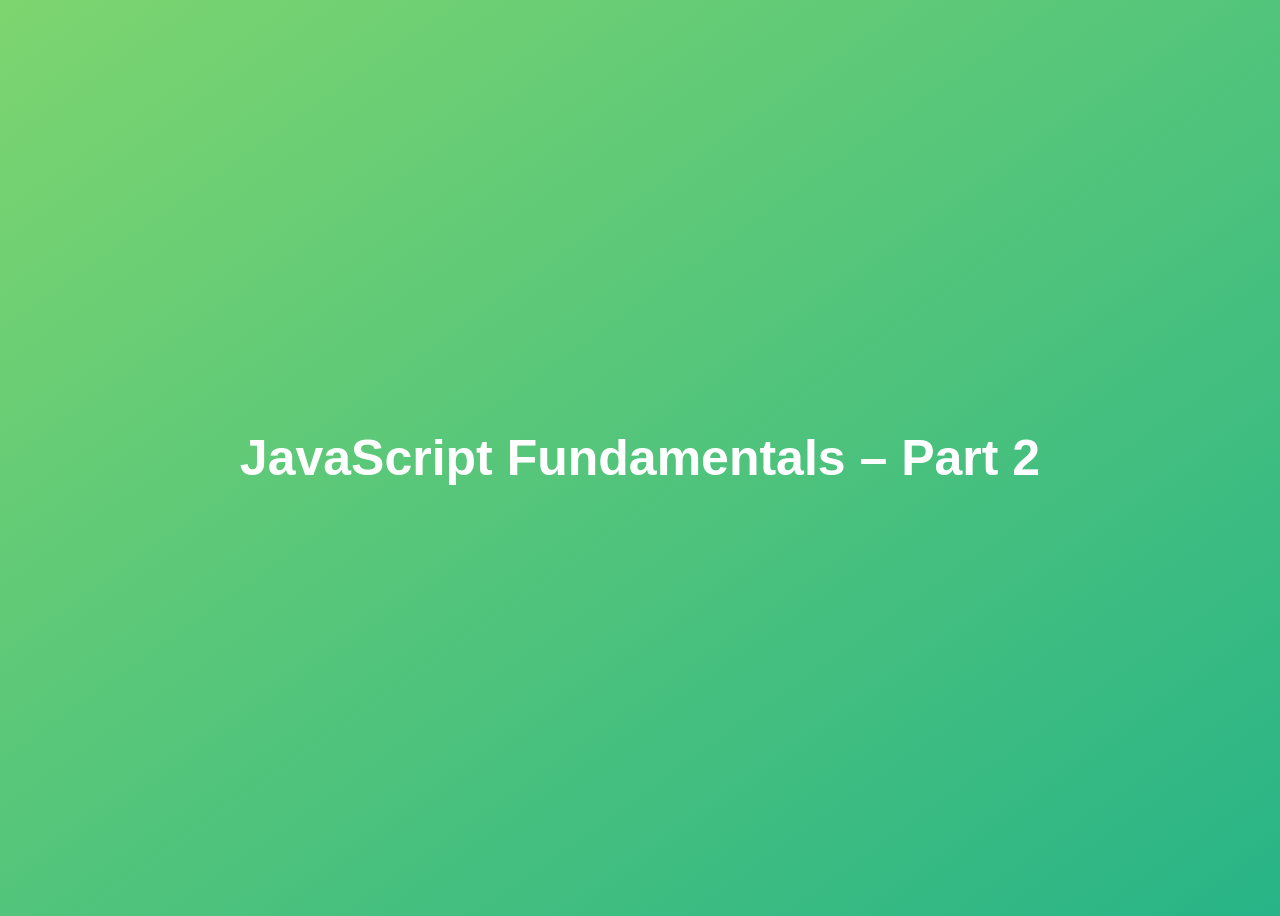
<file: index.html>
<!DOCTYPE html>
<html lang="en">
  <head>
    <meta charset="UTF-8" />
    <meta name="viewport" content="width=device-width, initial-scale=1.0" />
    <meta http-equiv="X-UA-Compatible" content="ie=edge" />
    <title>JavaScript Fundamentals – Part 2</title>
    <style>
      body {
        height: 100vh;
        display: flex;
        align-items: center;
        background: linear-gradient(to top left, #28b487, #7dd56f);
      }
      h1 {
        font-family: sans-serif;
        font-size: 50px;
        line-height: 1.3;
        width: 100%;
        padding: 30px;
        text-align: center;
        color: white;
      }
    </style>
  </head>
  <body>
    <h1>JavaScript Fundamentals – Part 2</h1>
    <script src="script.js"></script>
  </body>
</html>
</file>
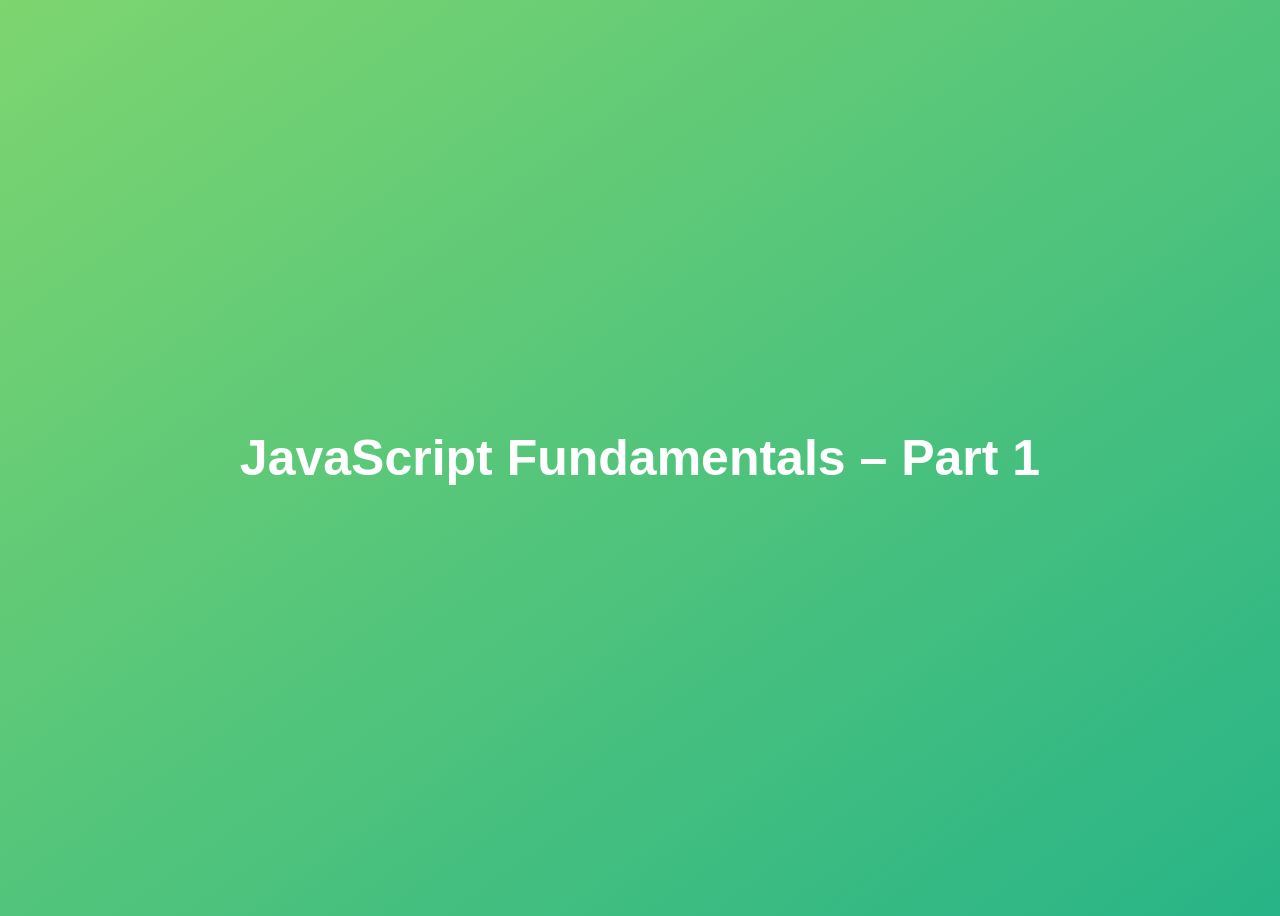
<file: 01-Fundamentals/index.html>
<!DOCTYPE html>
<html lang="en">

<head>
  <meta charset="UTF-8" />
  <meta name="viewport" content="width=device-width, initial-scale=1.0" />
  <meta http-equiv="X-UA-Compatible" content="ie=edge" />
  <title>JavaScript Fundamentals – Part 1</title>
  <style>
    body {
      height: 100vh;
      display: flex;
      align-items: center;
      background: linear-gradient(to top left, #28b487, #7dd56f);
    }

    h1 {
      font-family: sans-serif;
      font-size: 50px;
      line-height: 1.3;
      width: 100%;
      padding: 30px;
      text-align: center;
      color: white;
    }
  </style>

</head>

<body>
  <h1>JavaScript Fundamentals – Part 1</h1>

  <script src="assignments.js"></script>
  <script src="script.js"></script>
  <script src="codingChallenges.js"></script>

</body>

</html>
</file>
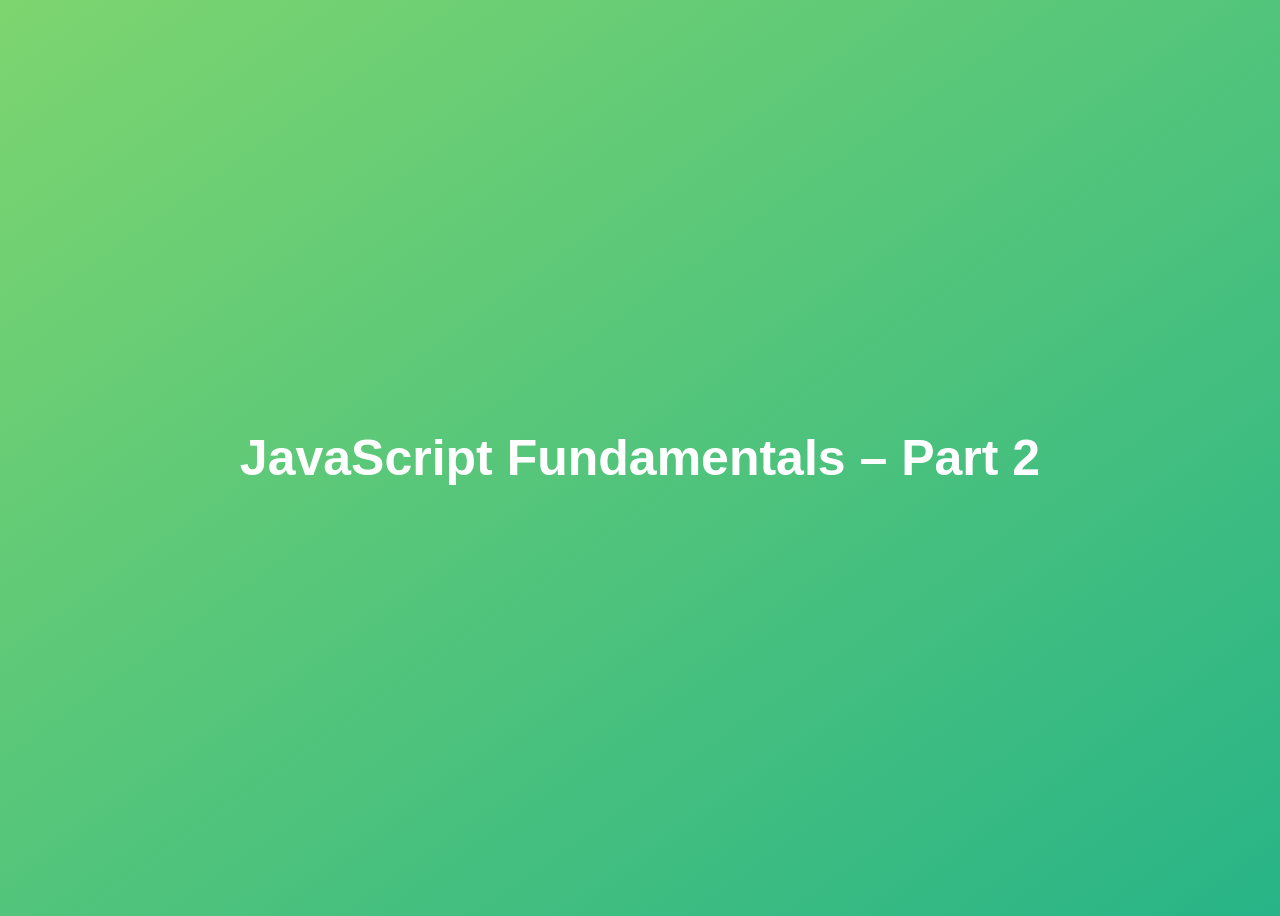
<file: 02-Fundamentals/index.html>
<!DOCTYPE html>
<html lang="en">

<head>
  <meta charset="UTF-8" />
  <meta name="viewport" content="width=device-width, initial-scale=1.0" />
  <meta http-equiv="X-UA-Compatible" content="ie=edge" />
  <title>JavaScript Fundamentals – Part 2</title>
  <style>
    body {
      height: 100vh;
      display: flex;
      align-items: center;
      background: linear-gradient(to top left, #28b487, #7dd56f);
    }

    h1 {
      font-family: sans-serif;
      font-size: 50px;
      line-height: 1.3;
      width: 100%;
      padding: 30px;
      text-align: center;
      color: white;
    }
  </style>
</head>

<body>
  <h1>JavaScript Fundamentals – Part 2</h1>
  <script src="script.js"></script>
  <script src="codingChallenges.js"></script>
  <script src="practiceSet.js"></script>
  <script src="miniProject.js"></script>
</body>

</html>
</file>
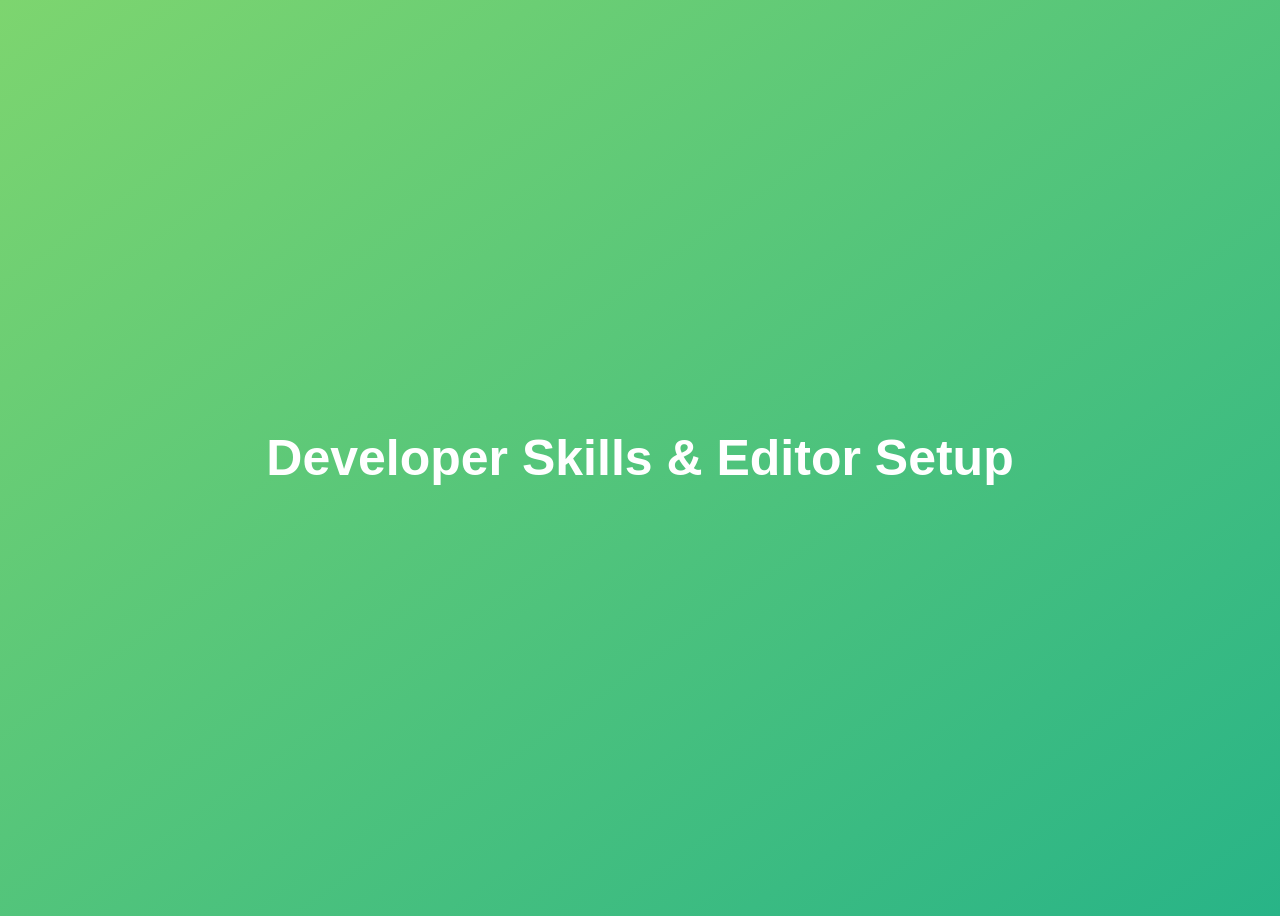
<file: 03-Developer-Skills/index.html>
<!doctype html>
<html lang="en">
  <head>
    <meta charset="UTF-8" />
    <meta name="viewport" content="width=device-width, initial-scale=1.0" />
    <meta http-equiv="X-UA-Compatible" content="ie=edge" />
    <title>Developer Skills & Editor Setup</title>
    <style>
      body {
        height: 100vh;
        display: flex;
        align-items: center;
        background: linear-gradient(to top left, #28b487, #7dd56f);
      }
      h1 {
        font-family: sans-serif;
        font-size: 50px;
        line-height: 1.3;
        width: 100%;
        padding: 30px;
        text-align: center;
        color: white;
      }
    </style>
  </head>
  <body>
    <h1>Developer Skills & Editor Setup</h1>
    <script src="script.js"></script>
    <script src="codingChallenges.js"></script>
  </body>
</html>
</file>
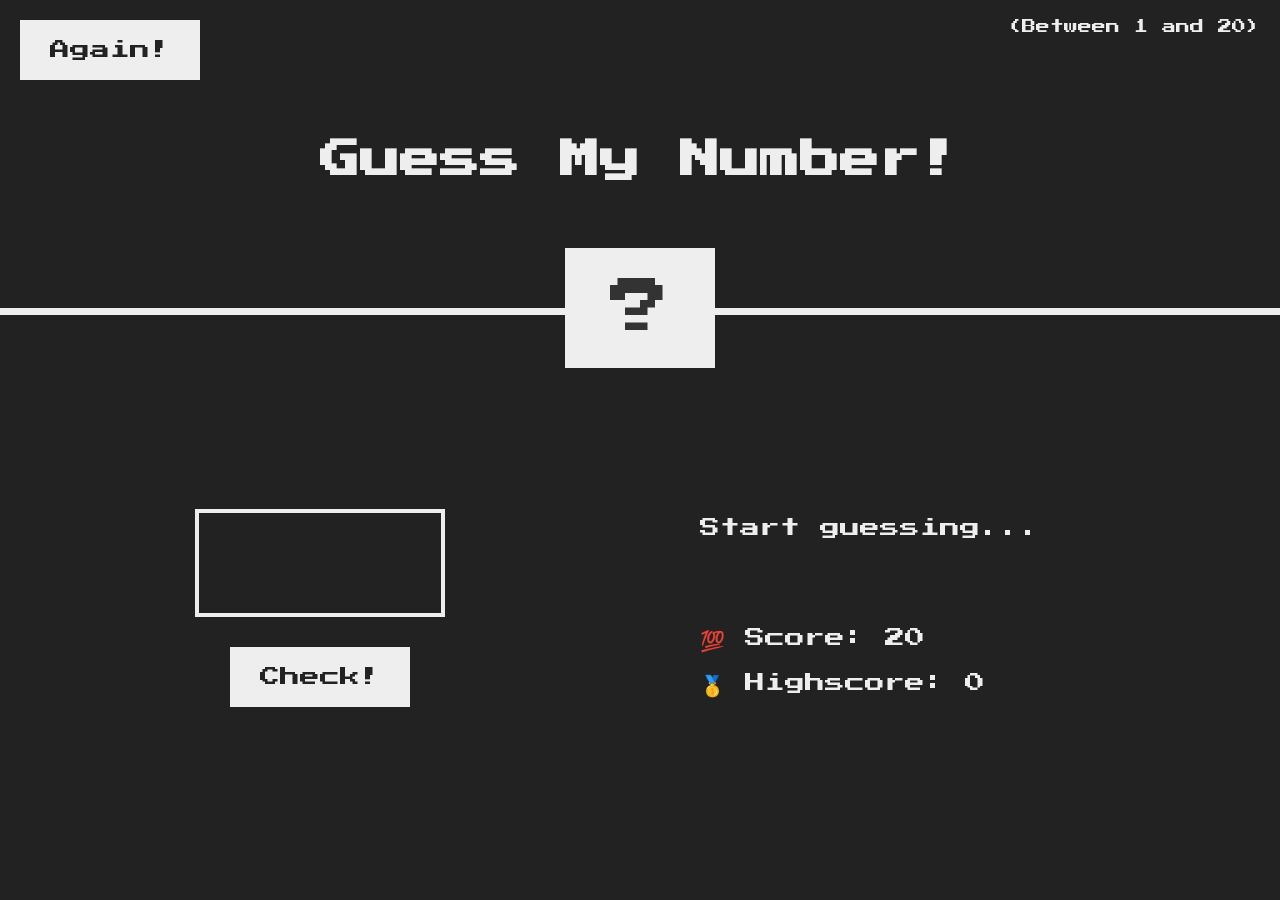
<file: 05-Guess-My-Number/index.html>
<!DOCTYPE html>
<html lang="en">
  <head>
    <meta charset="UTF-8" />
    <meta name="viewport" content="width=device-width, initial-scale=1.0" />
    <meta http-equiv="X-UA-Compatible" content="ie=edge" />
    <link rel="stylesheet" href="style.css" />
    <title>Guess My Number!</title>
  </head>
  <body>
    <header>
      <h1>Guess My Number!</h1>
      <p class="between">(Between 1 and 20)</p>
      <button class="btn again">Again!</button>
      <div class="number">?</div>
    </header>
    <main>
      <section class="left">
        <input type="number" class="guess" />
        <button class="btn check">Check!</button>
      </section>
      <section class="right">
        <p class="message">Start guessing...</p>
        <p class="label-score">💯 Score: <span class="score">20</span></p>
        <p class="label-highscore">
          🥇 Highscore: <span class="highscore">0</span>
        </p>
      </section>
    </main>
    <script src="script.js"></script>
  </body>
</html>
</file>
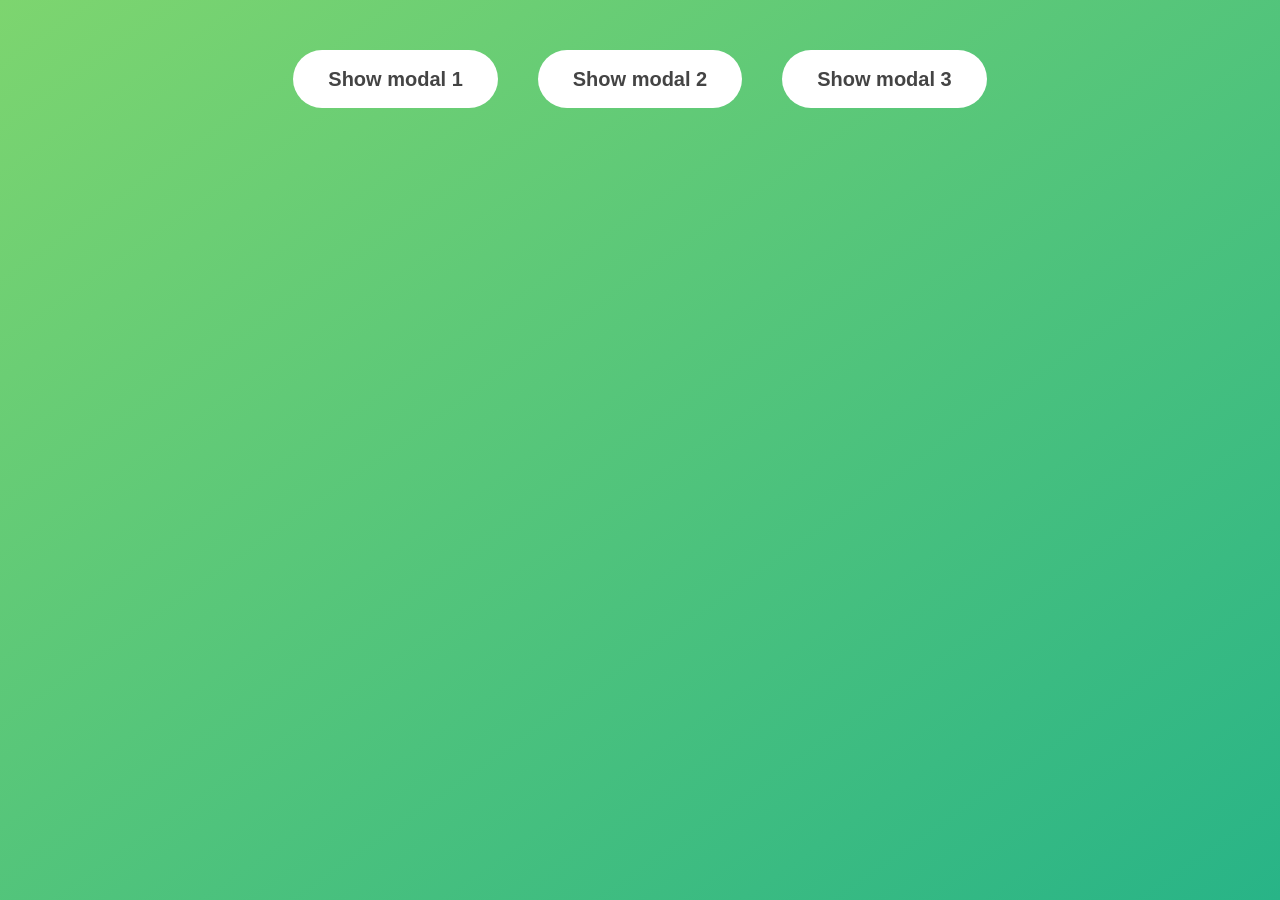
<file: 06-Modal/index.html>
<!DOCTYPE html>
<html lang="en">
  <head>
    <meta charset="UTF-8" />
    <meta name="viewport" content="width=device-width, initial-scale=1.0" />
    <meta http-equiv="X-UA-Compatible" content="ie=edge" />
    <link rel="stylesheet" href="style.css" />
    <title>Modal window</title>
  </head>
  <body>
    <button class="show-modal">Show modal 1</button>
    <button class="show-modal">Show modal 2</button>
    <button class="show-modal">Show modal 3</button>

    <div class="modal hidden">
      <button class="close-modal">&times;</button>
      <h1>I'm a modal window 😍</h1>
      <p>
        Lorem ipsum dolor sit amet, consectetur adipisicing elit, sed do eiusmod
        tempor incididunt ut labore et dolore magna aliqua. Ut enim ad minim
        veniam, quis nostrud exercitation ullamco laboris nisi ut aliquip ex ea
        commodo consequat. Duis aute irure dolor in reprehenderit in voluptate
        velit esse cillum dolore eu fugiat nulla pariatur. Excepteur sint
        occaecat cupidatat non proident, sunt in culpa qui officia deserunt
        mollit anim id est laborum.
      </p>
    </div>
    <div class="overlay hidden"></div>

    <script src="script.js"></script>
  </body>
</html>
</file>
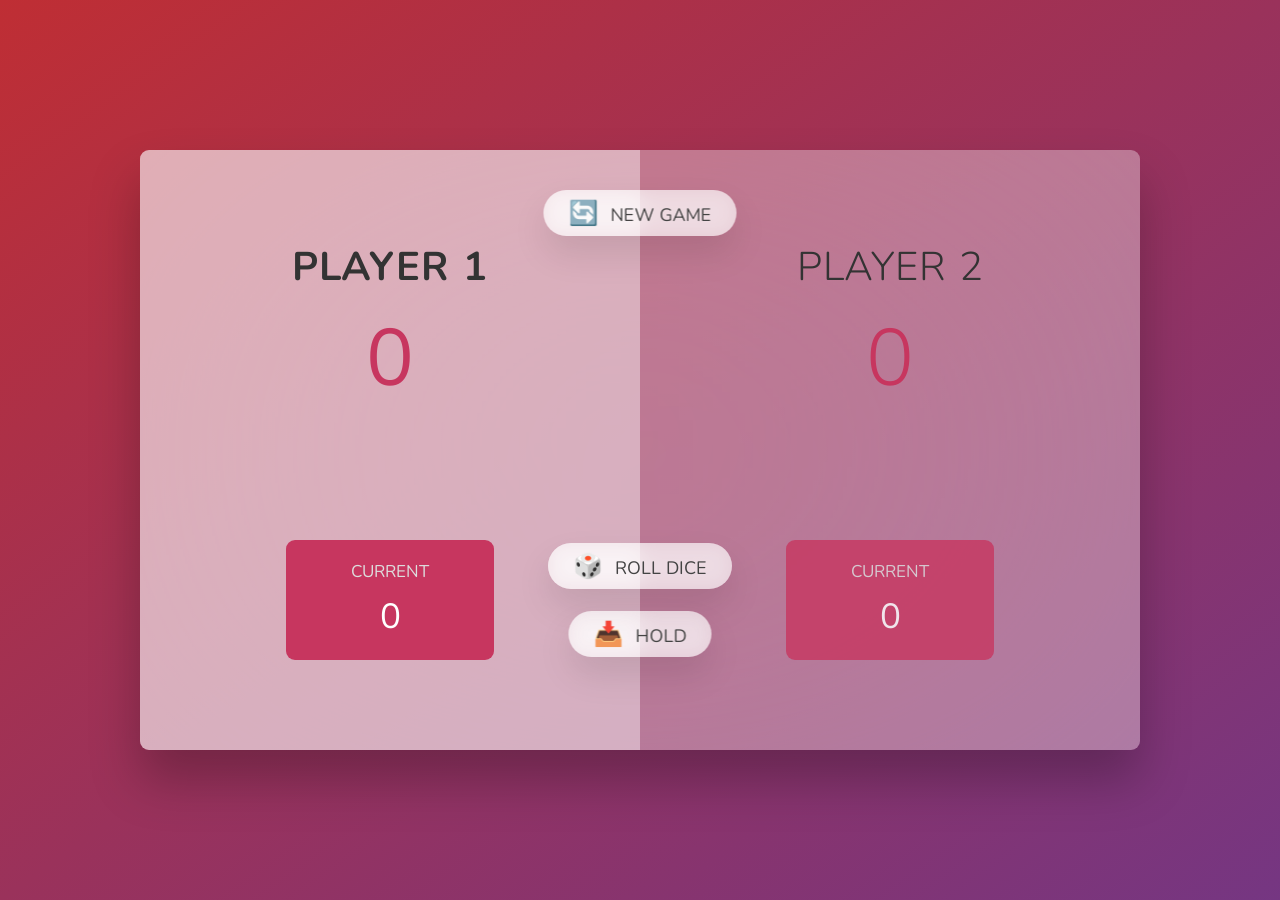
<file: 07-Pig-Game/index.html>
<!DOCTYPE html>
<html lang="en">
  <head>
    <meta charset="UTF-8" />
    <meta name="viewport" content="width=device-width, initial-scale=1.0" />
    <meta http-equiv="X-UA-Compatible" content="ie=edge" />
    <link rel="stylesheet" href="style.css" />
    <title>Pig Game</title>
  </head>
  <body>
    <main>
      <section class="player player--0 player--active">
        <h2 class="name" id="name--0">Player 1</h2>
        <p class="score" id="score--0">43</p>
        <div class="current">
          <p class="current-label">Current</p>
          <p class="current-score" id="current--0">0</p>
        </div>
      </section>
      <section class="player player--1">
        <h2 class="name" id="name--1">Player 2</h2>
        <p class="score" id="score--1">24</p>
        <div class="current">
          <p class="current-label">Current</p>
          <p class="current-score" id="current--1">0</p>
        </div>
      </section>

      <img src="dice-5.png" alt="Playing dice" class="dice" />
      <button class="btn btn--new">🔄 New game</button>
      <button class="btn btn--roll">🎲 Roll dice</button>
      <button class="btn btn--hold">📥 Hold</button>
    </main>
    <script src="script.js"></script>
  </body>
</html>
</file>
<file: 05-Guess-My-Number/style.css>
@import url('https://fonts.googleapis.com/css?family=Press+Start+2P&display=swap');

* {
  margin: 0;
  padding: 0;
  box-sizing: inherit;
}

html {
  font-size: 62.5%;
  box-sizing: border-box;
}

body {
  font-family: 'Press Start 2P', sans-serif;
  color: #eee;
  background-color: #222;
  /* background-color: #60b347; */
}

/* LAYOUT */
header {
  position: relative;
  height: 35vh;
  border-bottom: 7px solid #eee;
}

main {
  height: 65vh;
  color: #eee;
  display: flex;
  align-items: center;
  justify-content: space-around;
}

.left {
  width: 52rem;
  display: flex;
  flex-direction: column;
  align-items: center;
}

.right {
  width: 52rem;
  font-size: 2rem;
}

/* ELEMENTS STYLE */
h1 {
  font-size: 4rem;
  text-align: center;
  position: absolute;
  width: 100%;
  top: 52%;
  left: 50%;
  transform: translate(-50%, -50%);
}

.number {
  background: #eee;
  color: #333;
  font-size: 6rem;
  width: 15rem;
  padding: 3rem 0rem;
  text-align: center;
  position: absolute;
  bottom: 0;
  left: 50%;
  transform: translate(-50%, 50%);
}

.between {
  font-size: 1.4rem;
  position: absolute;
  top: 2rem;
  right: 2rem;
}

.again {
  position: absolute;
  top: 2rem;
  left: 2rem;
}

.guess {
  background: none;
  border: 4px solid #eee;
  font-family: inherit;
  color: inherit;
  font-size: 5rem;
  padding: 2.5rem;
  width: 25rem;
  text-align: center;
  display: block;
  margin-bottom: 3rem;
}

.btn {
  border: none;
  background-color: #eee;
  color: #222;
  font-size: 2rem;
  font-family: inherit;
  padding: 2rem 3rem;
  cursor: pointer;
}

.btn:hover {
  background-color: #ccc;
}

.message {
  margin-bottom: 8rem;
  height: 3rem;
}

.label-score {
  margin-bottom: 2rem;
}
</file>
<file: 06-Modal/style.css>
* {
  margin: 0;
  padding: 0;
  box-sizing: inherit;
}

html {
  font-size: 62.5%;
  box-sizing: border-box;
}

body {
  font-family: sans-serif;
  color: #333;
  line-height: 1.5;
  height: 100vh;
  position: relative;
  display: flex;
  align-items: flex-start;
  justify-content: center;
  background: linear-gradient(to top left, #28b487, #7dd56f);
}

.show-modal {
  font-size: 2rem;
  font-weight: 600;
  padding: 1.75rem 3.5rem;
  margin: 5rem 2rem;
  border: none;
  background-color: #fff;
  color: #444;
  border-radius: 10rem;
  cursor: pointer;
}

.close-modal {
  position: absolute;
  top: 1.2rem;
  right: 2rem;
  font-size: 5rem;
  color: #333;
  cursor: pointer;
  border: none;
  background: none;
}

h1 {
  font-size: 2.5rem;
  margin-bottom: 2rem;
}

p {
  font-size: 1.8rem;
}

/* -------------------------- */
/* CLASSES TO MAKE MODAL WORK */
.hidden {
  display: none;
}

.modal {
  position: absolute;
  top: 50%;
  left: 50%;
  transform: translate(-50%, -50%);
  width: 70%;

  background-color: white;
  padding: 6rem;
  border-radius: 5px;
  box-shadow: 0 3rem 5rem rgba(0, 0, 0, 0.3);
  z-index: 10;
}

.overlay {
  position: absolute;
  top: 0;
  left: 0;
  width: 100%;
  height: 100%;
  background-color: rgba(0, 0, 0, 0.6);
  backdrop-filter: blur(3px);
  z-index: 5;
}
</file>
<file: 07-Pig-Game/style.css>
@import url('https://fonts.googleapis.com/css2?family=Nunito&display=swap');

* {
  margin: 0;
  padding: 0;
  box-sizing: inherit;
}

html {
  font-size: 62.5%;
  box-sizing: border-box;
}

body {
  font-family: 'Nunito', sans-serif;
  font-weight: 400;
  height: 100vh;
  color: #333;
  background-image: linear-gradient(to top left, #753682 0%, #bf2e34 100%);
  display: flex;
  align-items: center;
  justify-content: center;
}

/* LAYOUT */
main {
  position: relative;
  width: 100rem;
  height: 60rem;
  background-color: rgba(255, 255, 255, 0.35);
  backdrop-filter: blur(200px);
  filter: blur();
  box-shadow: 0 3rem 5rem rgba(0, 0, 0, 0.25);
  border-radius: 9px;
  overflow: hidden;
  display: flex;
}

.player {
  flex: 50%;
  padding: 9rem;
  display: flex;
  flex-direction: column;
  align-items: center;
  transition: all 0.75s;
}

/* ELEMENTS */
.name {
  position: relative;
  font-size: 4rem;
  text-transform: uppercase;
  letter-spacing: 1px;
  word-spacing: 2px;
  font-weight: 300;
  margin-bottom: 1rem;
}

.score {
  font-size: 8rem;
  font-weight: 300;
  color: #c7365f;
  margin-bottom: auto;
}

.player--active {
  background-color: rgba(255, 255, 255, 0.4);
}
.player--active .name {
  font-weight: 700;
}
.player--active .score {
  font-weight: 400;
}

.player--active .current {
  opacity: 1;
}

.current {
  background-color: #c7365f;
  opacity: 0.8;
  border-radius: 9px;
  color: #fff;
  width: 65%;
  padding: 2rem;
  text-align: center;
  transition: all 0.75s;
}

.current-label {
  text-transform: uppercase;
  margin-bottom: 1rem;
  font-size: 1.7rem;
  color: #ddd;
}

.current-score {
  font-size: 3.5rem;
}

/* ABSOLUTE POSITIONED ELEMENTS */
.btn {
  position: absolute;
  left: 50%;
  transform: translateX(-50%);
  color: #444;
  background: none;
  border: none;
  font-family: inherit;
  font-size: 1.8rem;
  text-transform: uppercase;
  cursor: pointer;
  font-weight: 400;
  transition: all 0.2s;

  background-color: white;
  background-color: rgba(255, 255, 255, 0.6);
  backdrop-filter: blur(10px);

  padding: 0.7rem 2.5rem;
  border-radius: 50rem;
  box-shadow: 0 1.75rem 3.5rem rgba(0, 0, 0, 0.1);
}

.btn::first-letter {
  font-size: 2.4rem;
  display: inline-block;
  margin-right: 0.7rem;
}

.btn--new {
  top: 4rem;
}
.btn--roll {
  top: 39.3rem;
}
.btn--hold {
  top: 46.1rem;
}

.btn:active {
  transform: translate(-50%, 3px);
  box-shadow: 0 1rem 2rem rgba(0, 0, 0, 0.15);
}

.btn:focus {
  outline: none;
}

.dice {
  position: absolute;
  left: 50%;
  top: 16.5rem;
  transform: translateX(-50%);
  height: 10rem;
  box-shadow: 0 2rem 5rem rgba(0, 0, 0, 0.2);
}

.player--winner {
  background-color: #2f2f2f;
}

.player--winner .name {
  font-weight: 700;
  color: #c7365f;
}

.hidden {
  display: none;
}
</file>
